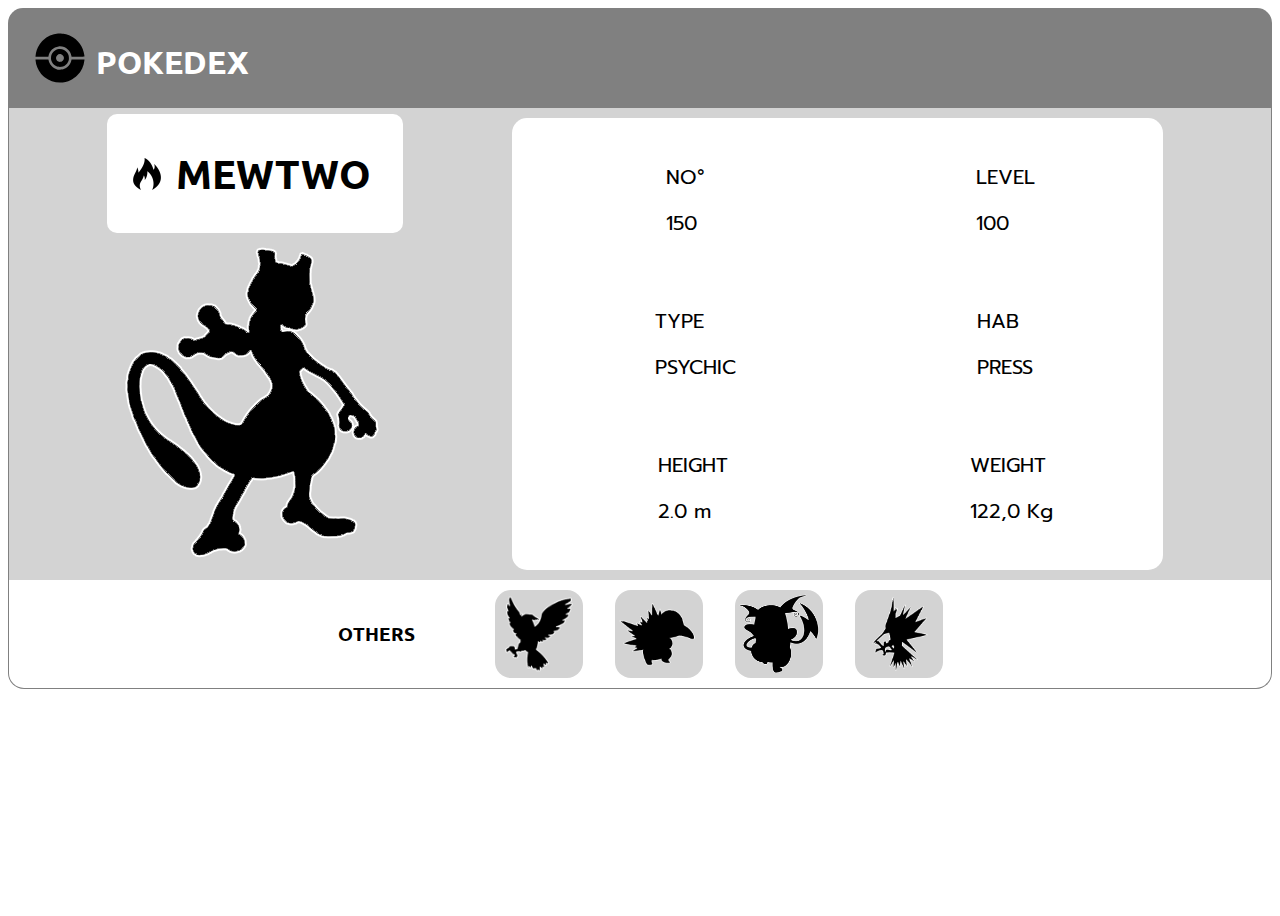
<file: index.html>
<!DOCTYPE html>
<html lang="en">

<head>
    <meta charset="UTF-8">
    <meta http-equiv="X-UA-Compatible" content="IE=edge">
    <meta name="viewport" content="width=device-width, initial-scale=1.0">
    <link rel="stylesheet" href="styles.css">
    <link rel="preconnect" href="https://fonts.googleapis.com">
    <link rel="preconnect" href="https://fonts.gstatic.com" crossorigin>
    <link href="https://fonts.googleapis.com/css2?family=Supermercado+One&family=Ubuntu:wght@300&display=swap"
        rel="stylesheet">
    <link rel="preconnect" href="https://fonts.googleapis.com">
    <link rel="preconnect" href="https://fonts.gstatic.com" crossorigin>
    <link href="https://fonts.googleapis.com/css2?family=Prompt&display=swap" rel="stylesheet">
    <title>Pokedex</title>
</head>

<body>
    <header class="header">
        <img class="pokemon__icon" src="images/PokIcon.svg" alt="">
        <h1 class="title__page">POKEDEX</h1>
    </header>

    <main>
        <div class="body__content">
            <div class="pkm__name__img">
                <div class="pokemon__name">
                    <img class="pkm__name__icon" src="images/fire_icon-icons.com_70969.png" alt="iconTypePokemon"
                        class="pokemon__icon">
                    <h2 class="pok__name">MEWTWO</h2>
                </div>
                <div class="pok__image">
                    <img src="images/Mewtow.png" alt="pokemon">
                </div>
            </div>

            <div class="pokemon__data">
                <div class="table__data">
                    <div class="data">
                        <div class="data__value">NO°</div>
                        <div class="data__value">150</div>
                    </div>
                    <div class="data">
                        <div class="data__value">LEVEL</div>
                        <div class="data__value">100</div>
                    </div>
                    <div class="data">
                        <div class="data__value">TYPE</div>
                        <div class="data__value">PSYCHIC</div>
                    </div>
                    <div class="data">
                        <div class="data__value">HAB</div>
                        <div class="data__value">PRESS</div>
                    </div>
                    <div class="data">
                        <div class="data__value">HEIGHT</div>
                        <div class="data__value">2.0 m</div>
                    </div>
                    <div class="data">
                        <div class="data__value">WEIGHT</div>
                        <div class="data__value">122,0 Kg</div>
                    </div>
                </div>
            </div>
        </div>


        <footer class="footer">
            <div class="footer__container">

                <div class="others__title">
                    <h3>OTHERS</h3>
                </div>


                <div class="footer__elements">
                    <div class="other__pokemons">
                        <img class="pokemons__img" src="images/Pidgeoto.png" />
                    </div>
                    <div class="other__pokemons">
                        <img class="pokemons__img" src="images/Firepokemon.png" />
                    </div>
                    <div class="other__pokemons">
                        <img class="pokemons__img" src="images/Raichu.png" />
                    </div>
                    <div class="other__pokemons">
                        <img class="pokemons__img" src="images/Zapdos.png" />
                    </div>
                </div>
        </footer>

    </main>


</body>

</html>
</file>
<file: styles.css>
:root{
  --header-height: 100px;
  min-width: 320px;
}


html{
   min-height: 100%; 
   margin:0;   
}

body{
    min-height: 100vh;
}

main{
  min-height: calc(100vh - var(--header-height));
}




.header {
  height: var(--header-height);
  background-color: gray;
  display: flex;
  align-items: center;
  justify-content: center;
  padding-left: 1rem;
  border-top-left-radius: 15px;
  border-top-right-radius: 15px;
  overflow: hidden;
  color: white;
  font-family: "Ubuntu", sans-serif;
  
}

.pokemon__name {
  background-color: white;
  padding: 0 1rem;
  margin-top: 1rem;
  display: flex;
  align-items: center;
  justify-content: center;
  border-radius: 10px;
  font-family: "Ubuntu", sans-serif; 
}

.pkm__name__icon{
  display: flex;
  align-items: center;
  justify-content: center;
  height: 2rem;  
  border-radius: 15px;
  cursor: pointer;
  padding: 0.5rem;
}

.pok__name {
  color: black;
  margin-left: 0.3rem;
  margin-right: 1rem;
  font-size: 2.5rem;
}



.pokemon__icon {
  width: 3.125rem;
  height: 3.125rem;
  object-fit: contain;
  margin: 0.5rem 0.7rem;
}

.title__page {
  justify-content: center;
  align-items: center;
  height: 2rem;
}

.body__content {  
  display: flex;
  align-items: center;
  justify-content: center;
  flex-direction: column;
  background-color: lightgray;
  border-left: gray 1.5px solid;
  border-right: gray 1.5px solid;
}

.other__pokemons {
  display: flex;
  align-items: center;
  justify-content: center;
  height: 5.5rem;
  width: 5.5rem;
  background-color: lightgray;
  border-radius: 1rem;
  cursor: pointer;
}

.other__pokemons:hover {
  background-color: gray;
  border: black 2px solid;
  transform: scale(1.1);
}
.others__title {
  display: flex;
  align-items: center;
  justify-content: center;
  font-family: "Ubuntu", sans-serif;
}
.pokemons__img {
  height: 5rem;
  width: 5rem;
}

.pokemon__data {
  display: flex;
  flex-direction: column;
  justify-content: center;
  background-color: white;
  width: auto;  
  padding: 0.625rem;
  margin: 0.625rem;
  border-radius: 15px;
  font-family: "Prompt", sans-serif;
  font-size: 20px;
}

.table__data{
    margin-top: 5rem;
}
.data {
  display: flex;
  flex-direction: row;
  align-items: center;
  padding: 1rem;
  margin: 0.625rem;
}
.data__value{
  width: 50%;
  white-space: nowrap;
  margin: 0.5rem;
}

.footer {
  display: flex;
  flex-direction: column;
  align-items: center;
  border-bottom-left-radius: 1rem;
  border-bottom-right-radius: 1rem;
  border-left: gray 1.5px solid;
  border-right: gray 1.5px solid;
  border-bottom: gray 1.5px solid;
}

.footer__elements {
  display: grid;
  grid-template-columns: 1fr 1fr;
  gap: 2rem;

  margin: 10px 0px;
  background-color: white;
}


.pok__image{   
    position: relative;
    top: 6.35rem;    
    z-index: 1000;    
}

.pkm__name__img{
    display: flex;
    flex-direction: column;
    align-items: center;
    justify-content: center;
}


@media screen and (min-width: 640px){
    .header{
        justify-content:flex-start;
    }

    .body__content{
        display: flex;
        flex-direction: row;
        justify-content: space-evenly;
    }

    .pokemon__name{
      margin: 0;
    }
    

    .footer{
        flex-direction: row;
        align-items: center;
        justify-content: space-evenly;
    }
    .footer__elements{
        display: flex;
    }

    .pokemon__data{
        width: 50%;
        
    }
    
    .pok__image{
        top: 0;
    }
    .table__data{
        margin: 0;
    }

    
    .table__data{
        display: grid;
        grid-template-rows: auto;
        grid-template-columns: repeat(2, 1fr);
        align-items: center;
        justify-items: center;
    }

    .data{
        display: flex;
        flex-direction: column;
        align-items: center;
        justify-content: space-evenly;
        
    }

    .footer__container{
        display: flex;
        align-items: center;        
        object-fit: scale-down;
        justify-content: space-between;
    }

    .others__title{
        margin-right:5rem ;
    }
   
    
}
</file>
